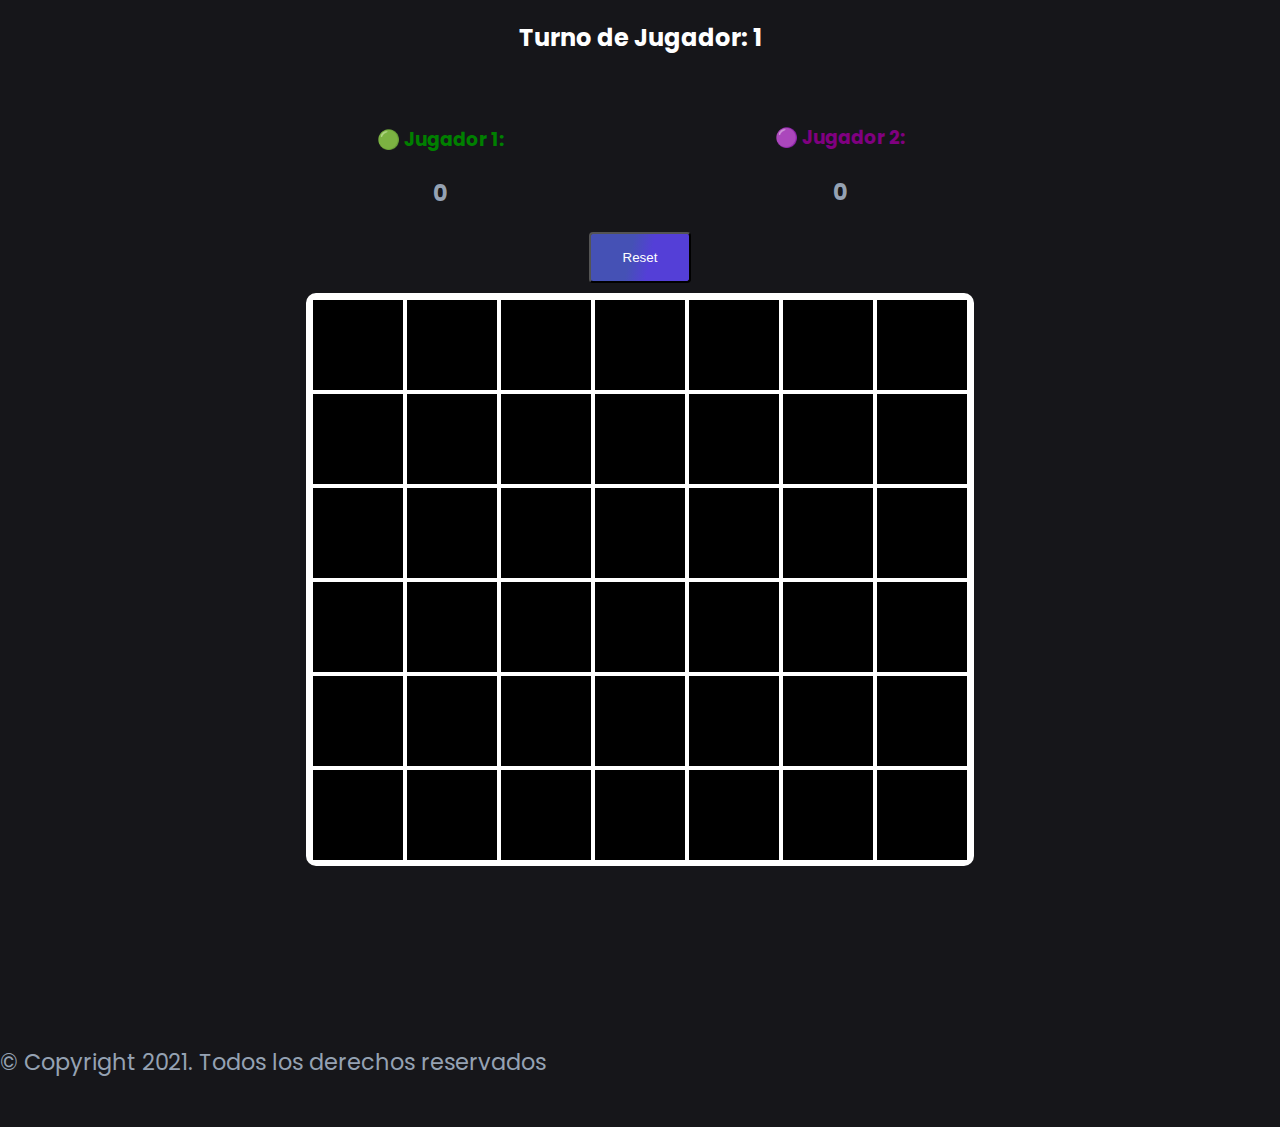
<file: Index.html>
<!DOCTYPE html>
<html lang="es">
<head>
    <meta charset="utf-8">
    <meta http-equiv="X-UA-Compatible" content="IE=edge">
    <meta name="viewport" content="width=device-width, initial-scale=1">
    <title>4 en raya</title>
    <link href="style.css" rel="stylesheet">
    <link href="https://fonts.googleapis.com/css?family=Poppins:300,500,700&display=swap" rel="stylesheet">
    <script src="4enRaya.js"></script>
</head>
<body>   
<center>
    <h2>Turno de Jugador: <span id="current-player">1</span></h3> 
    <h2 id="result"></h2>
    <h3 class="one">🟢 Jugador 1: <p id="final-result">0</p></h3>
    <h3 class="two">🟣 Jugador 2: <p id="final-result2">0</p></h3>
    <input id="clickMe" type="button" class="button2 reset" value="Reset" onclick="botonReset();" /> 
    <div class="grid">
    <div class="griddiv1"></div>
    <div class="griddiv1"></div>
    <div class="griddiv1"></div>
    <div class="griddiv1"></div>
    <div class="griddiv1"></div>
    <div class="griddiv1"></div>
    <div class="griddiv1"></div>
    <div class="griddiv1"></div>
    <div class="griddiv1"></div>
    <div class="griddiv1"></div>
    <div class="griddiv1"></div>
    <div class="griddiv1"></div>
    <div class="griddiv1"></div>
    <div class="griddiv1"></div>
    <div class="griddiv1"></div>
    <div class="griddiv1"></div>
    <div class="griddiv1"></div>
    <div class="griddiv1"></div>
    <div class="griddiv1"></div>
    <div class="griddiv1"></div>
    <div class="griddiv1"></div>
    <div class="griddiv1"></div>
    <div class="griddiv1"></div>
    <div class="griddiv1"></div>
    <div class="griddiv1"></div>
    <div class="griddiv1"></div>
    <div class="griddiv1"></div>
    <div class="griddiv1"></div>
    <div class="griddiv1"></div>
    <div class="griddiv1"></div>
    <div class="griddiv1"></div>
    <div class="griddiv1"></div>
    <div class="griddiv1"></div>
    <div class="griddiv1"></div>
    <div class="griddiv1"></div>
    <div class="griddiv1"></div>
    <div class="griddiv1"></div>
    <div class="griddiv1"></div>
    <div class="griddiv1"></div>
    <div class="griddiv1"></div>
    <div class="griddiv1"></div>
    <div class="griddiv1"></div>
    <div class="taken"></div>
    <div class="taken"></div>
    <div class="taken"></div>
    <div class="taken"></div>
    <div class="taken"></div>
    <div class="taken"></div>
    <div class="taken"></div>
  </div>
  <script src="4enRaya.js"></script>
</div>
</center>
<div class="credits">
<a href="creditos.html" class="button2">Creditos</a>
</div>
</body>
<footer>
  <p>© Copyright  2021. Todos los derechos reservados</p>
</footer>
</html>
</file>
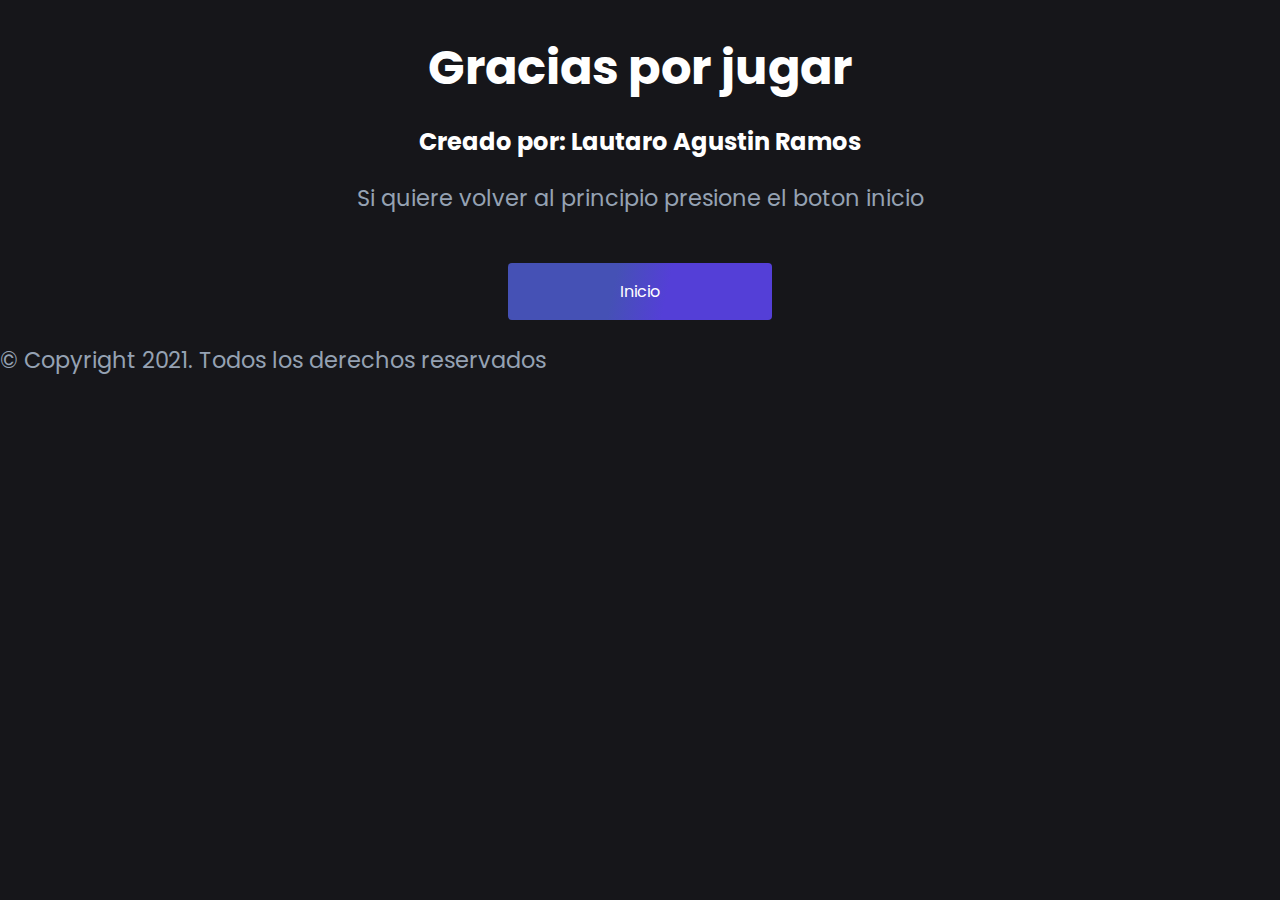
<file: Creditos.html>
<!DOCTYPE html>
<html lang="es">
<head>
    <meta charset="utf-8">
    <meta http-equiv="X-UA-Compatible" content="IE=edge">
    <meta name="viewport" content="width=device-width, initial-scale=1">
    <title>4 en raya</title>
    <link href="style.css" rel="stylesheet">

    <link href="https://fonts.googleapis.com/css?family=Poppins:300,500,700&display=swap" rel="stylesheet">
</head>
<body>
    <div class="center">
        <h1>Gracias por jugar</h1>
        <h2>Creado por: Lautaro Agustin Ramos</h2>
        <p>Si quiere volver al principio presione el boton inicio</p>
        <a href="inicio.html" class="button">Inicio</a>
    </div>   
</body>
<footer>
    <p>© Copyright  2021. Todos los derechos reservados</p>
  </footer>
</html>
</file>
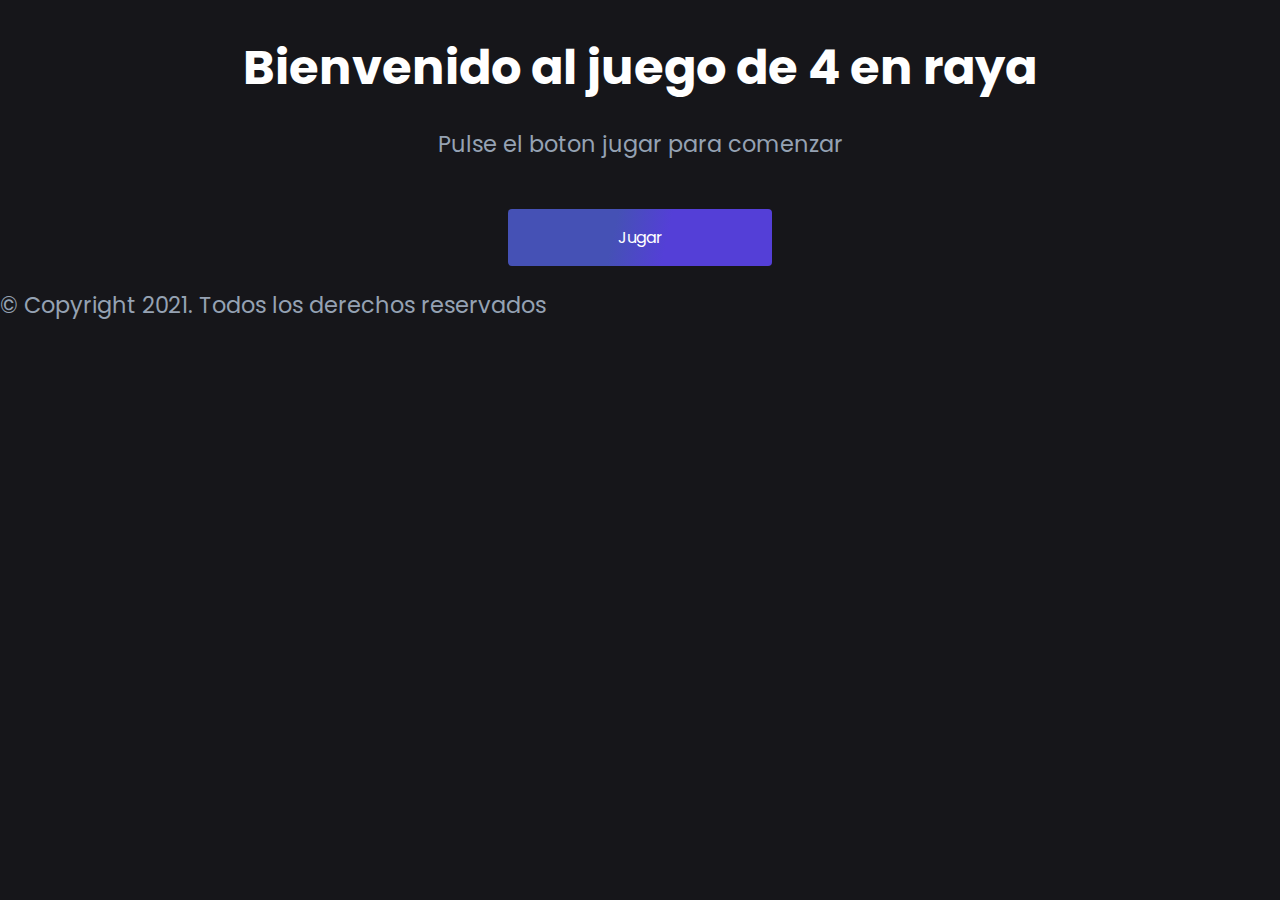
<file: Inicio.html>
<!DOCTYPE html>
<html lang="es">
<head>
    <meta charset="utf-8">
    <meta http-equiv="X-UA-Compatible" content="IE=edge">
    <meta name="viewport" content="width=device-width, initial-scale=1">
    <title>4 en raya</title>
    <link href="style.css" rel="stylesheet">
    <link href="https://fonts.googleapis.com/css?family=Poppins:300,500,700&display=swap" rel="stylesheet">
</head>
<body>
    <div class="center">
        <h1>Bienvenido al juego de 4 en raya</h1>
        <p>Pulse el boton jugar para comenzar</p>
        <a href="index.html" class="button">Jugar</a>
    </div>
</body>
<footer>
    <p>© Copyright  2021. Todos los derechos reservados</p>
  </footer>
</html>
</file>
<file: style.css>
body {
  background-color: #16161a;
  font-family: 'Poppins', sans-serif;;
  color: #ffffff;
  padding: 0;
  width: 100%;
  height: 100%;
  margin: 0;
}

h1 {
    font-size: 3rem;
    margin-bottom: .5rem;
}

p {
    font-size: 1.4rem;
    color: #95a2b3;
    margin-bottom: 3rem;
}
.center {   
    text-align: center;
    align-self: center;
    margin: 0 auto;
    max-width: 800px;
}

.button {
    background: linear-gradient(102deg, #4551b5 40%, #543fd7 60%);
    color: #ffffff;
    display: inline-block;
    padding: 1rem 2rem;
    border-radius: .25rem;
    min-width: 200px;
    text-decoration: none;
    box-shadow: 0 0 0 0 rgba(0, 0, 0, .5);
    animation: pulse 1.5s infinite;
}

.button2 {
    background: linear-gradient(102deg, #4551b5 40%, #543fd7 60%);
    color: #ffffff;
    display: inline-block;
    padding: 1rem 2rem;
    border-radius: .25rem;
    min-width: 100px;
    text-decoration: none;
    box-shadow: 0 0 0 0 rgba(0, 0, 0, .5);
    animation: pulse 1.5s;
}

.button3 {
    background: linear-gradient(102deg, #4551b5 40%, #543fd7 60%);
    color: #ffffff;
    display: inline-block;
    padding: 1rem 2rem;
    border-radius: .25rem;
    min-width: 120px;
    text-decoration: none;
    box-shadow: 0 0 0 0 rgba(0, 0, 0, .5);
    animation: pulse 1.5s infinite;
}

.credits{
    text-align: center;
    position: relative;
    bottom: 150px;
    left: 1000px;
    max-width: 800px;
}
.grid {
  position: relative;  
  border: 5px solid;
    border-radius: 10px;
    height: 563px;
    width: 658px;
    display: flex;
    flex-wrap: wrap;
    background-color: black;
    bottom: 100px;
  }
  
  .griddiv1 {
    border: 2px solid;
    height: 90px;
    width: 90px;
  }
  
.reset{
    text-align: center;
    position: relative;
    bottom: 110px;
    max-width: 800px
}

.one{
  text-align: center;
    position: relative;
    top: 50px;
    right: 200px;
    color: green;
}
.two{
  text-align: center;
    position: relative;
    bottom: 85px;
    left: 200px;
    color: purple;
}
  .player-one {
    background-color: Green;
    border-radius: 100px;
  }
  
  .player-two {
    background-color: purple;
    border-radius: 100px;
  }

  .player-one-text {
    color: green;
  }
  
  .player-two-text {
    color: purple;
  }
 
  @keyframes pulse {
    0% {
        transform: scale(.99);
        box-shadow: 0 0 0 0 rgba(256, 256, 256, .1);
    }
    70% {
        transform: scale(1);
        box-shadow: 0 0 0 25px rgba(256, 256, 256, 0);
    }
    100% {
        transform: scale(.99);
        box-shadow: 0 0 0 0 rgba(256, 256, 256, 0);
    }
}
</file>
